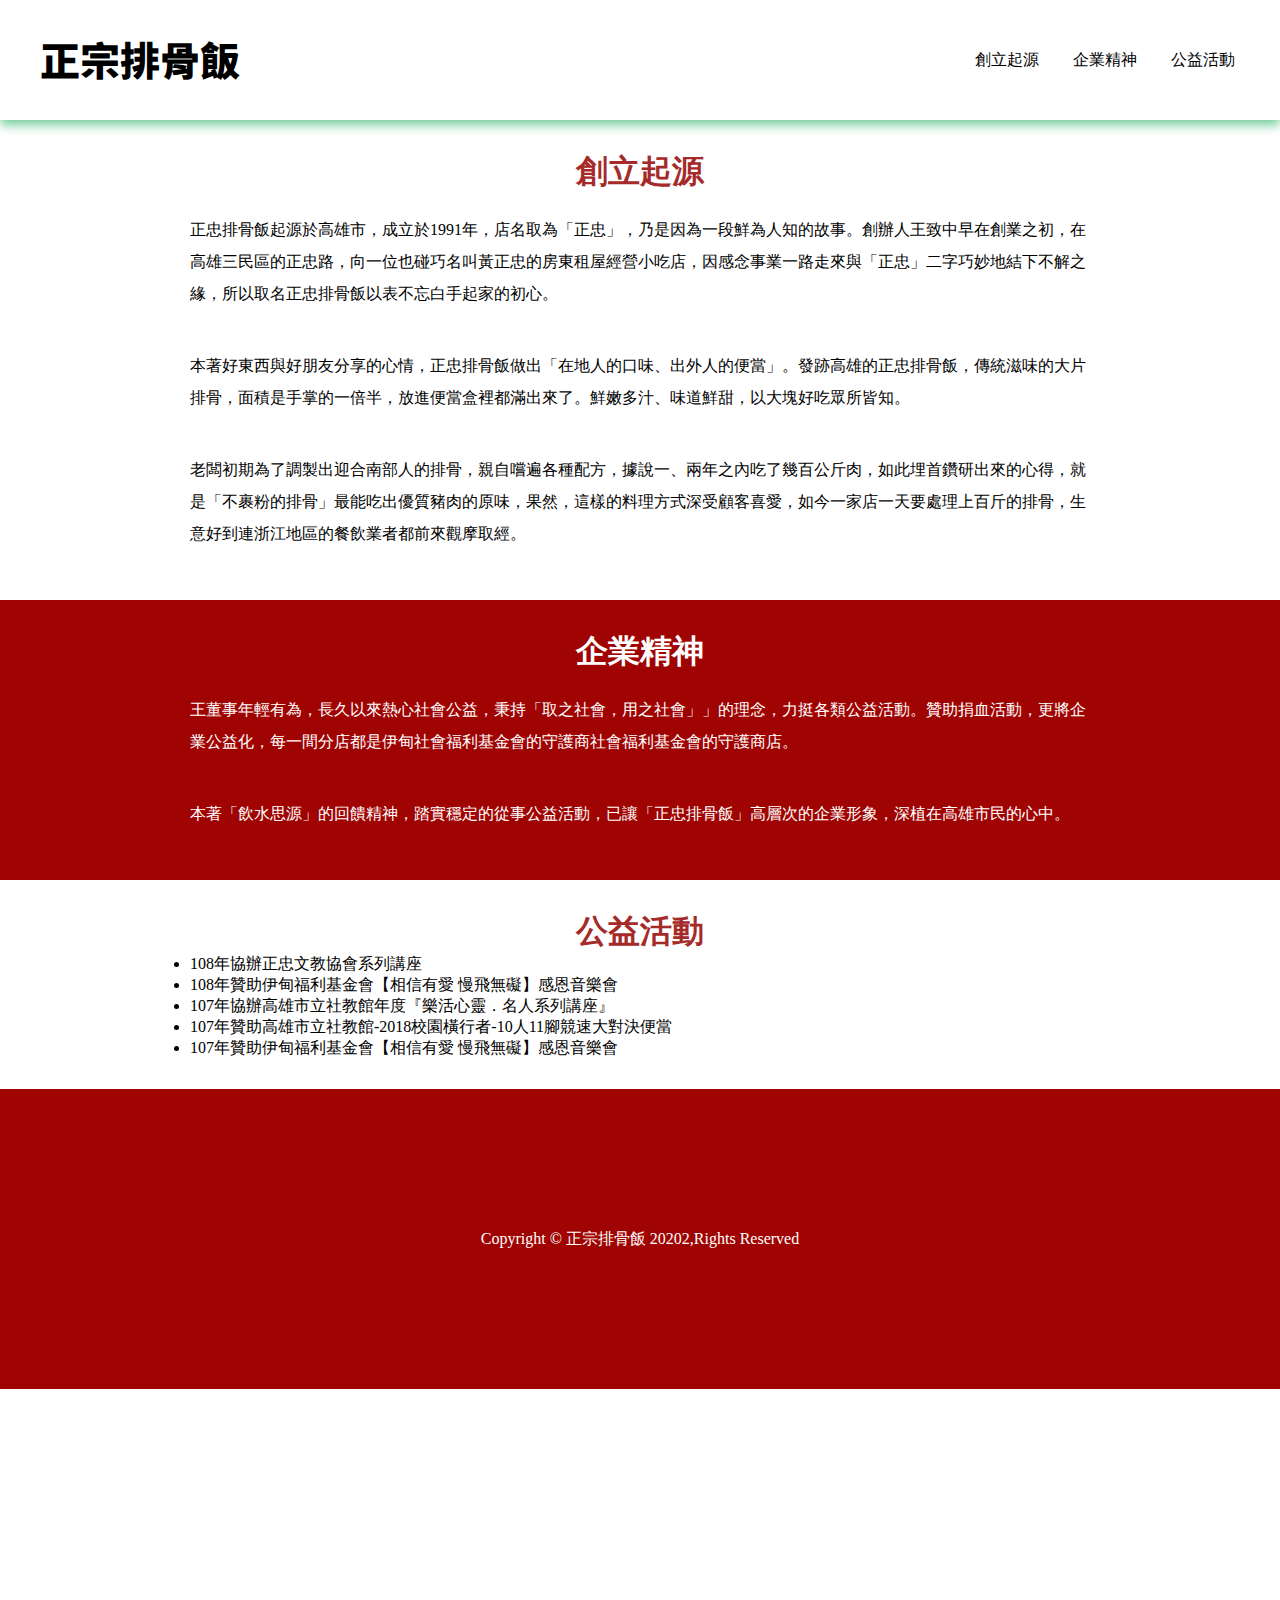
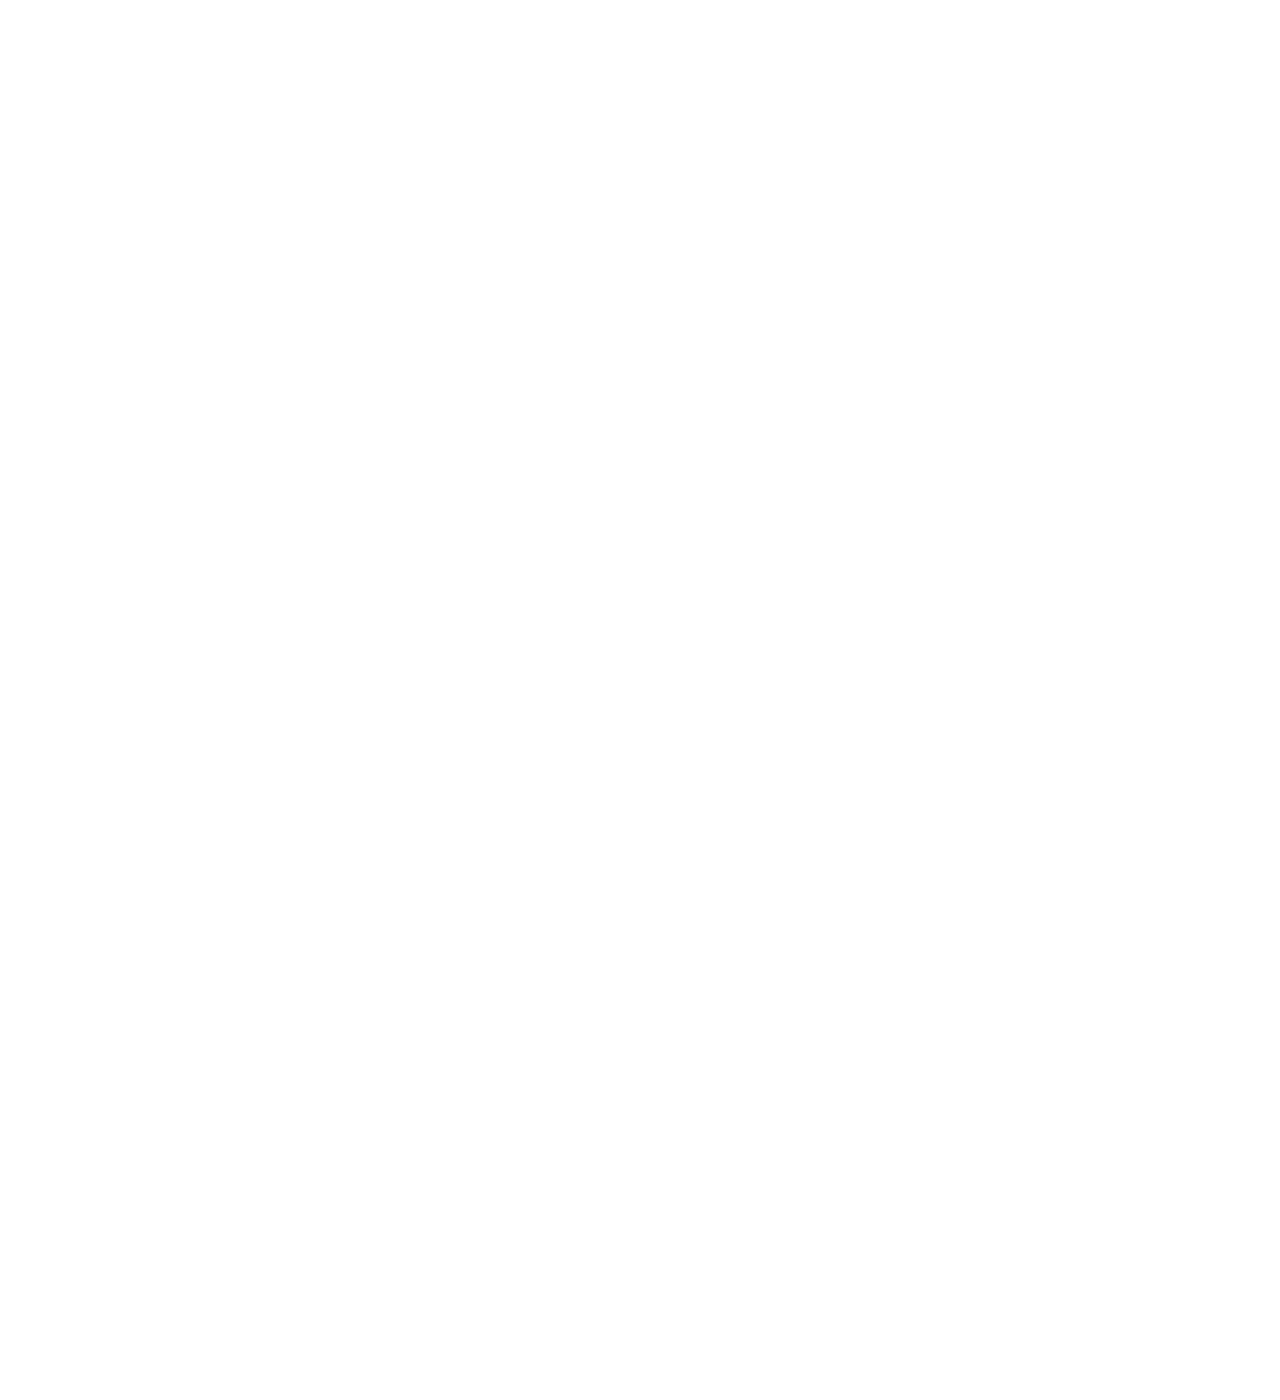
<file: index.html>
<!-- 使用 HTML5 -->
<!DOCTYPE html>

<!-- 網頁 語言 -->
<html lang="hz">

<!-- 頭部,資訊 -->

<head>

    <!-- 編碼,萬國碼 -->
    <meta charset="UTF-8">

    <!-- RWD -->
    <meta name="viewport1" content="width=device-width, initial-scale=1.0">

    <!-- IE 使用當前瀏覽器版本顯示 -->
    <meta http-equiv="X-UA-Compatible" content="ie=edge">

    <!-- 元素連結 關係="縮圖"  連結=""  類型="圖片/縮圖"-->
    <link rel="shortcut icon" href="favicon.ico" type="image/x-icon">

    <!--  -->
    <link href="https://fonts.googleapis.com/css?family=Noto+Sans+TC|Noto+Serif+TC&display=swap" rel="stylesheet">

    <!-- 連結元素 關係="樣式表 CSS"  連結="" -->
    <link rel="stylesheet" href="./css/style.css">

    <!-- 標題 -->
    <title>正宗排骨飯</title>

</head>

<!-- 身體 -->
<nav>
    <dvi id="logo">正宗排骨飯</dvi>
    <ol>
        <li><a href="#">創立起源</a></li>
        <li><a href="#">企業精神</a></li>
        <li><a href="#">公益活動</a></li>
    </ol>
</nav>

<section id="banner">

</section>

<section class="content">
    <h1>創立起源</h1>
    <P>正忠排骨飯起源於高雄市，成立於1991年，店名取為「正忠」，乃是因為一段鮮為人知的故事。創辦人王致中早在創業之初，在高雄三民區的正忠路，向一位也碰巧名叫黃正忠的房東租屋經營小吃店，因感念事業一路走來與「正忠」二字巧妙地結下不解之緣，所以取名正忠排骨飯以表不忘白手起家的初心。
    </P>
    <P>本著好東西與好朋友分享的心情，正忠排骨飯做出「在地人的口味、出外人的便當」。發跡高雄的正忠排骨飯，傳統滋味的大片排骨，面積是手掌的一倍半，放進便當盒裡都滿出來了。鮮嫩多汁、味道鮮甜，以大塊好吃眾所皆知。</P>
    <P>老闆初期為了調製出迎合南部人的排骨，親自嚐遍各種配方，據說一、兩年之內吃了幾百公斤肉，如此埋首鑽研出來的心得，就是「不裹粉的排骨」最能吃出優質豬肉的原味，果然，這樣的料理方式深受顧客喜愛，如今一家店一天要處理上百斤的排骨，生意好到連浙江地區的餐飲業者都前來觀摩取經。
    </P>
</section>
<div class="red-box">
    <section class="content">
        <h1>企業精神</h1>
        <P>王董事年輕有為，長久以來熱心社會公益，秉持「取之社會，用之社會」」的理念，力挺各類公益活動。贊助捐血活動，更將企業公益化，每一間分店都是伊甸社會福利基金會的守護商社會福利基金會的守護商店。</P>
        <P>本著「飲水思源」的回饋精神，踏實穩定的從事公益活動，已讓「正忠排骨飯」高層次的企業形象，深植在高雄市民的心中。</P>
    </section>
</div>
<section class="content">
    <h1>公益活動</h1>
    <ui>
        <li>108年協辦正忠文教協會系列講座</li>
        <li>108年贊助伊甸福利基金會【相信有愛 慢飛無礙】感恩音樂會</li>
        <li>107年協辦高雄市立社教館年度『樂活心靈．名人系列講座』</li>
        <li>107年贊助高雄市立社教館-2018校園橫行者-10人11腳競速大對決便當</li>
        <li>107年贊助伊甸福利基金會【相信有愛 慢飛無礙】感恩音樂會</li>
    </ui>
</section>

<footer>
    Copyright &copy; 正宗排骨飯 20202,Rights Reserved
</footer>







</body>

</html>
</file>
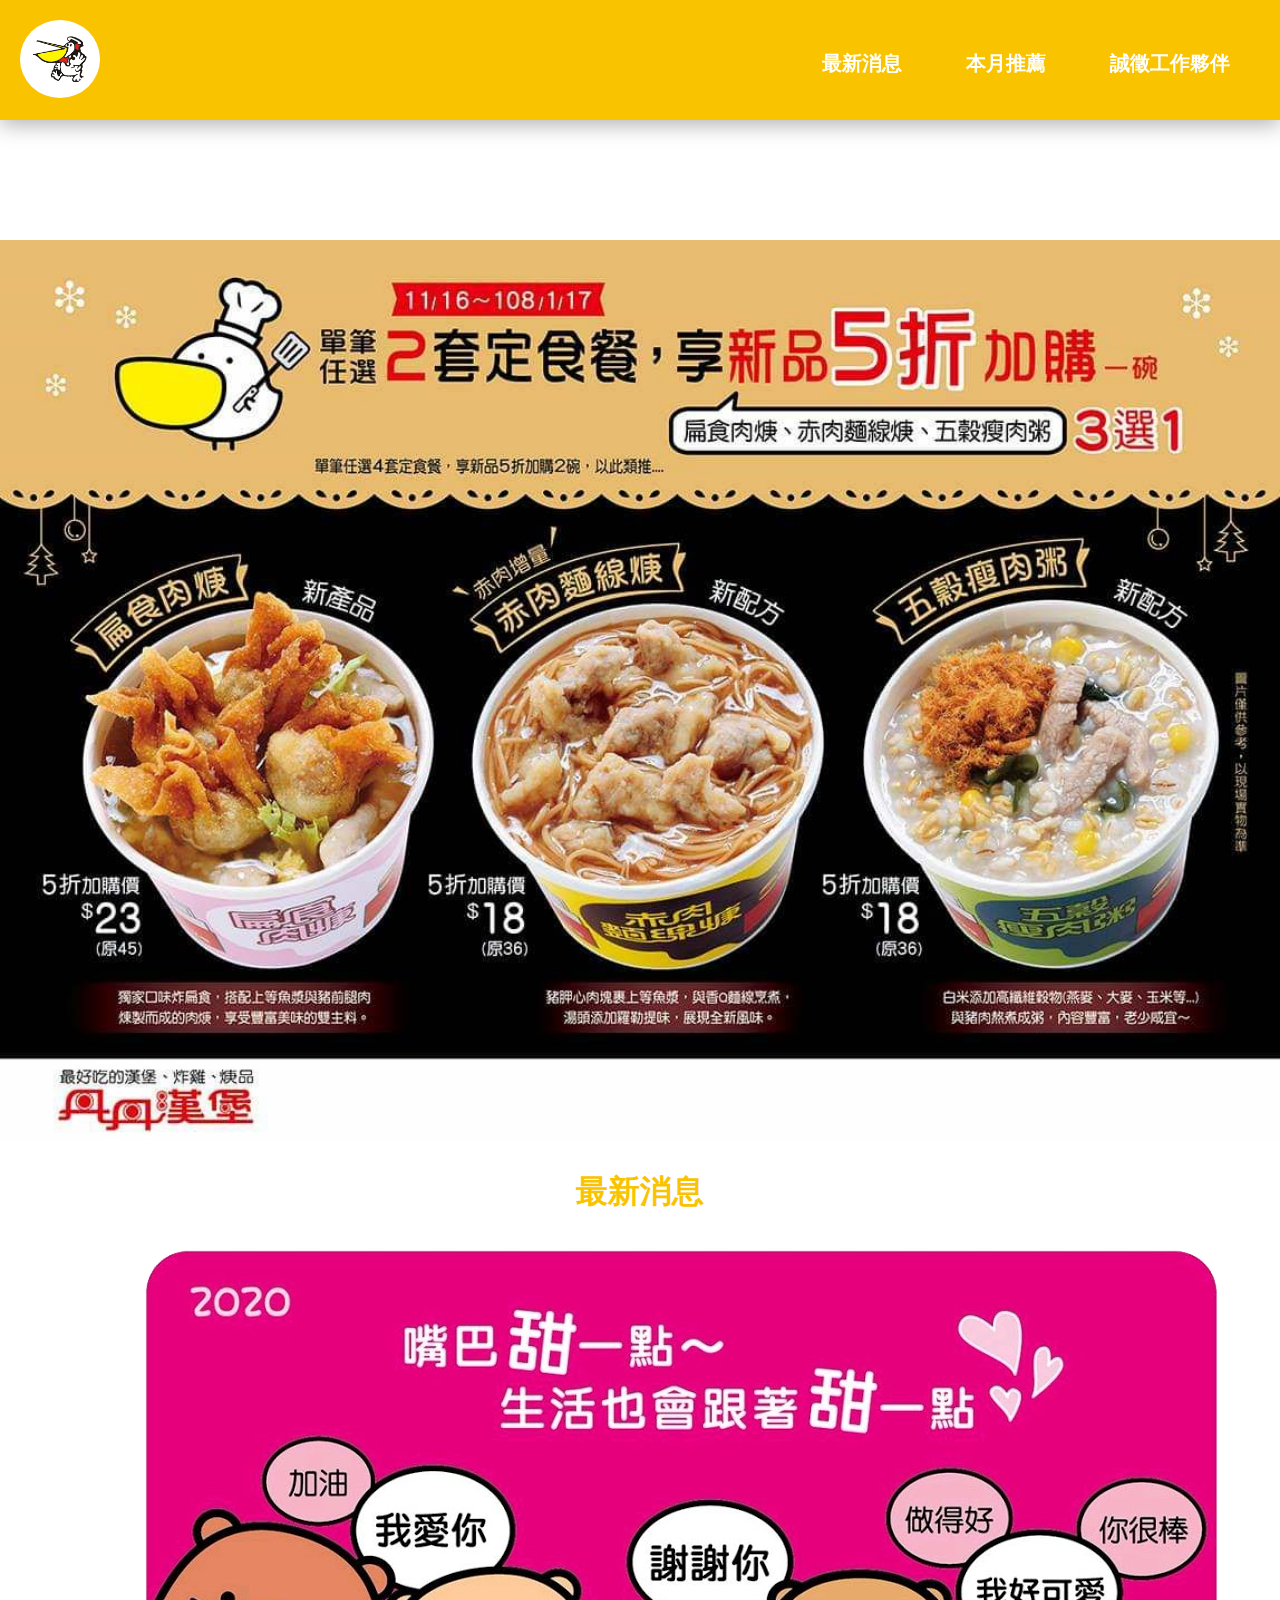
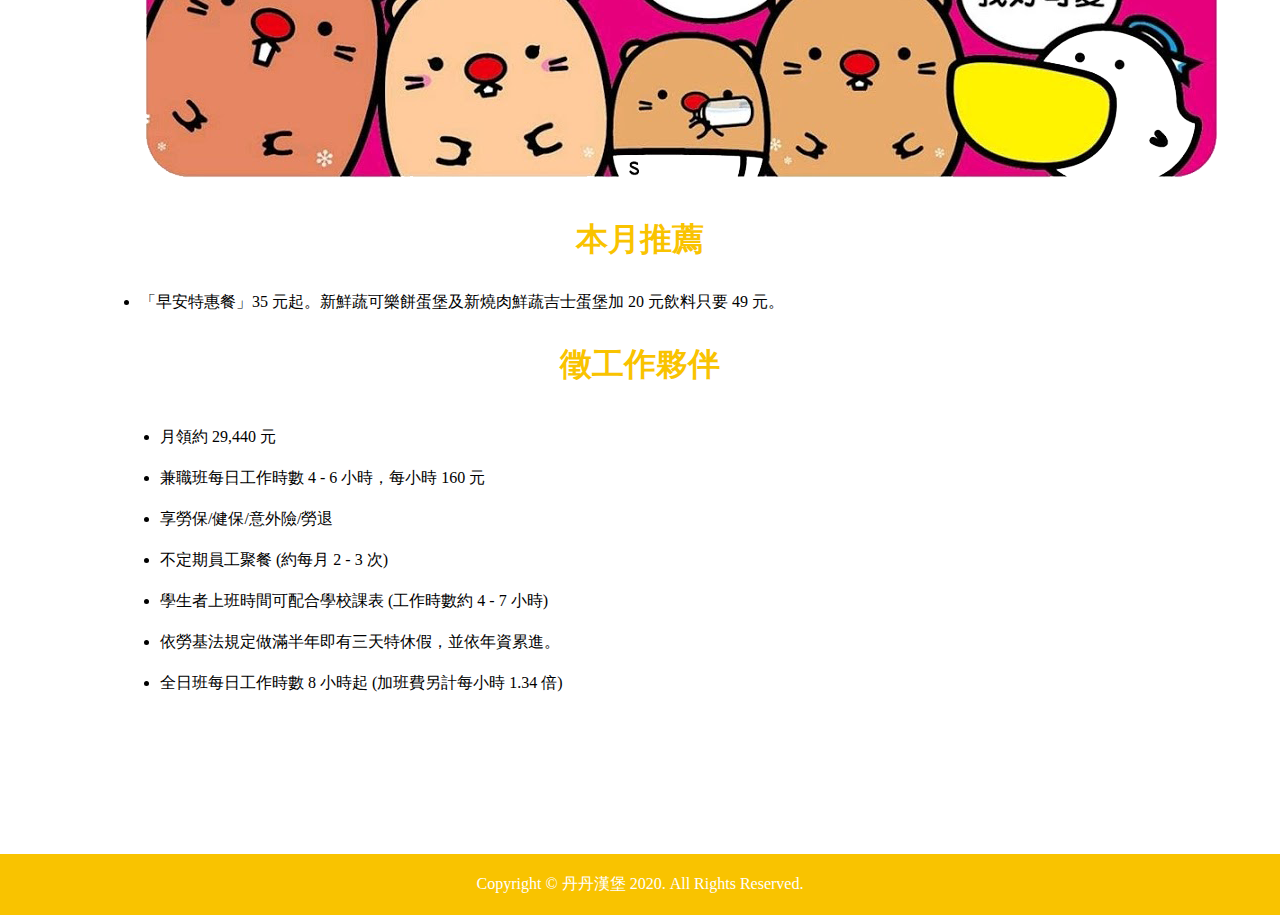
<file: 丹丹漢堡/index.html>
<!DOCTYPE html>
<html lang="hz">

<head>
    <meta charset="UTF-8">
    <meta name="viewport" content="width=device-width, initial-scale=1.0">
    <meta http-equiv="X-UA-Compatible" content="ie=edge">
    <title>丹丹漢堡</title>
    <link rel="stylesheet" href="./style.css">
    <link rel="shortcut icon" href="./img/favicon.ico" type="image/x-icon">
</head>

<body>
    <nav>
        <div id="logo">
            <a href="#"><img src="./img/logo.png" alt="丹丹漢堡">
        </div>
        <ol>
            <li><a href="#news">最新消息</a></li>
            <li><a href="#month">本月推薦</a></li>
            <li><a href="#partner">誠徵工作夥伴</a></li>
        </ol>
    </nav>
    
    <div id="banner-box">
        <section id="banner"> </section>
    </div>
    
    <section id="news">
        <h1>最新消息</h1>
        <img src="./img/banner.png" alt="最新消息 2020">
    </section>

    <section id="month">
        <h1>本月推薦</h1>
        <li>「早安特惠餐」35 元起。新鮮蔬可樂餅蛋堡及新燒肉鮮蔬吉士蛋堡加 20 元飲料只要 49 元。</li>
    </section>
    <section id="partner">
        <h1>徵工作夥伴</h1>
        <ul>
            <li>月領約 29,440 元</li>
            <li>兼職班每日工作時數 4 - 6 小時，每小時 160 元</li>
            <li>享勞保/健保/意外險/勞退</li>
            <li>不定期員工聚餐 (約每月 2 - 3 次)</li>
            <li>學生者上班時間可配合學校課表 (工作時數約 4 - 7 小時)</li>
            <li>依勞基法規定做滿半年即有三天特休假，並依年資累進。</li>
            <li>全日班每日工作時數 8 小時起 (加班費另計每小時 1.34 倍)</li>
        </ul>
    </section>
    <footer>Copyright &copy; 丹丹漢堡 2020. All Rights Reserved.</footer>
</body>

</html>
</file>
<file: css/style.css>
* {
    margin: 0;
    padding: 0;
}

body {
    height: 3000px;
}

/* 導覽列 */
nav {
    padding: 30px;
    /* 顯示 靈活 */
    display: flex;
    /* 均勻排列每個子元素，首個放起點，最後放終點 */
    justify-content: space-between;
    /* 盒型陰影：  左右  上下  模糊  顏色 */
    box-shadow: 0 5px 10px rgba(36, 175, 98, 0.644);
}

nav ol li {
    /* 顯示：行內-區塊 */
    display: inline-block;
    text-decoration: none;
    
    /* 間距 */
    padding: 0 15px;
}

nav ol li a {
    color: black;
    
    /* 文字裝飾：無(去掉底線) */
    text-decoration: none;
    
    /* 高度 */
    line-height: 60px;

    font-size: 16px;
}

nav ol li a:hover {
   
    /* 滑入效果 */
    color: brown;
}


#logo {
    font-family: 'Noto Sans TC', sans-serif;
    font-weight: 900;
    font-size: 40px;
    margin-left: 10px;
}

/* 內容 */
.content {
    width: 900px;
    padding: 30px 10px;
    margin: 0 auto;
}

.content h1 {
    /* 顏色 */
    color: brown;
    text-align: center;
}

.content p {
    padding: 20px 0;
    line-height: 2;
}

.red-box {
    background-color: #9f0403;
    color: white;
}

.red-box h1{
    color: white;
}

footer {
    height: 300px;
    
    /* 內容只有一行文字可以使用行高＝高度垂直置中 */
    line-height: 300px;
    background-color: #9f0403;
    
    /* 顏色 */
    color: white;
    
    /* 文字置中 */
    text-align: center;
}
</file>
<file: 丹丹漢堡/style.css>
*{
    margin: 0;
    padding: 0;
    box-sizing: border-box;
    /* 字體 */
    font-family: 微軟正黑體;
}
/* 導覽列 */
nav {
    background: #f9c300;
    display: flex;
    /* 左右分開 */
    justify-content: space-between;
    /* 外距30設定 */
    padding: 20px;
    position: sticky;
    top: 0;
    box-shadow: 0 5px 20px rgba(0,0,0,0.3);
    height: 120px;
    z-index: 1;
}
#logo img {
     width: 80px;
    background: #ffffff;
     border-radius: 50%;
    /* 內距 */
    padding: 10px;
}
nav ol li {
    /* 橫式擺法 */
    display: inline-block;
    padding: 30px;
    /* 放大時間 */
    transition: 1s;
}

nav ol li:hover {
    /* 字體放大比例動畫 */
    transform: scale(1.3);
}

nav ol li a {
    /* 去除文字樣式 */
    text-decoration: none;
    /* 字體顏色 */
    color: #ffffff;
    /* 字體大小 */
    font-size: 20px;
    /* 字體粗細 */
    font-weight: 900;
}

/* 橫幅Banner */
#banner {
    height: 100vh;
    background-image: url(./img/menu.jpg);
    background-size: cover;
    margin-top: 120px;
    transition: 2.5s;
}

#banner:hover {
    transform: scale(1.5);
}

#banner-box {
    overflow: hidden;
}

section h1 {
    color: #f9c300;
    font-size: 32px;
    text-align: center;
    padding: 30px 0;
}

#month, #partner, #news {
    width: 1000px;
    margin: 0 auto;
}

#partner li {
    margin-left: 20px;
    padding: 10px 0;
}
/* 頁尾 Footer */
footer {
    background: #f9c300;
    color: #fff;
    padding: 20px 0;
    text-align: center;
    margin-top: 150px;
}
</file>
